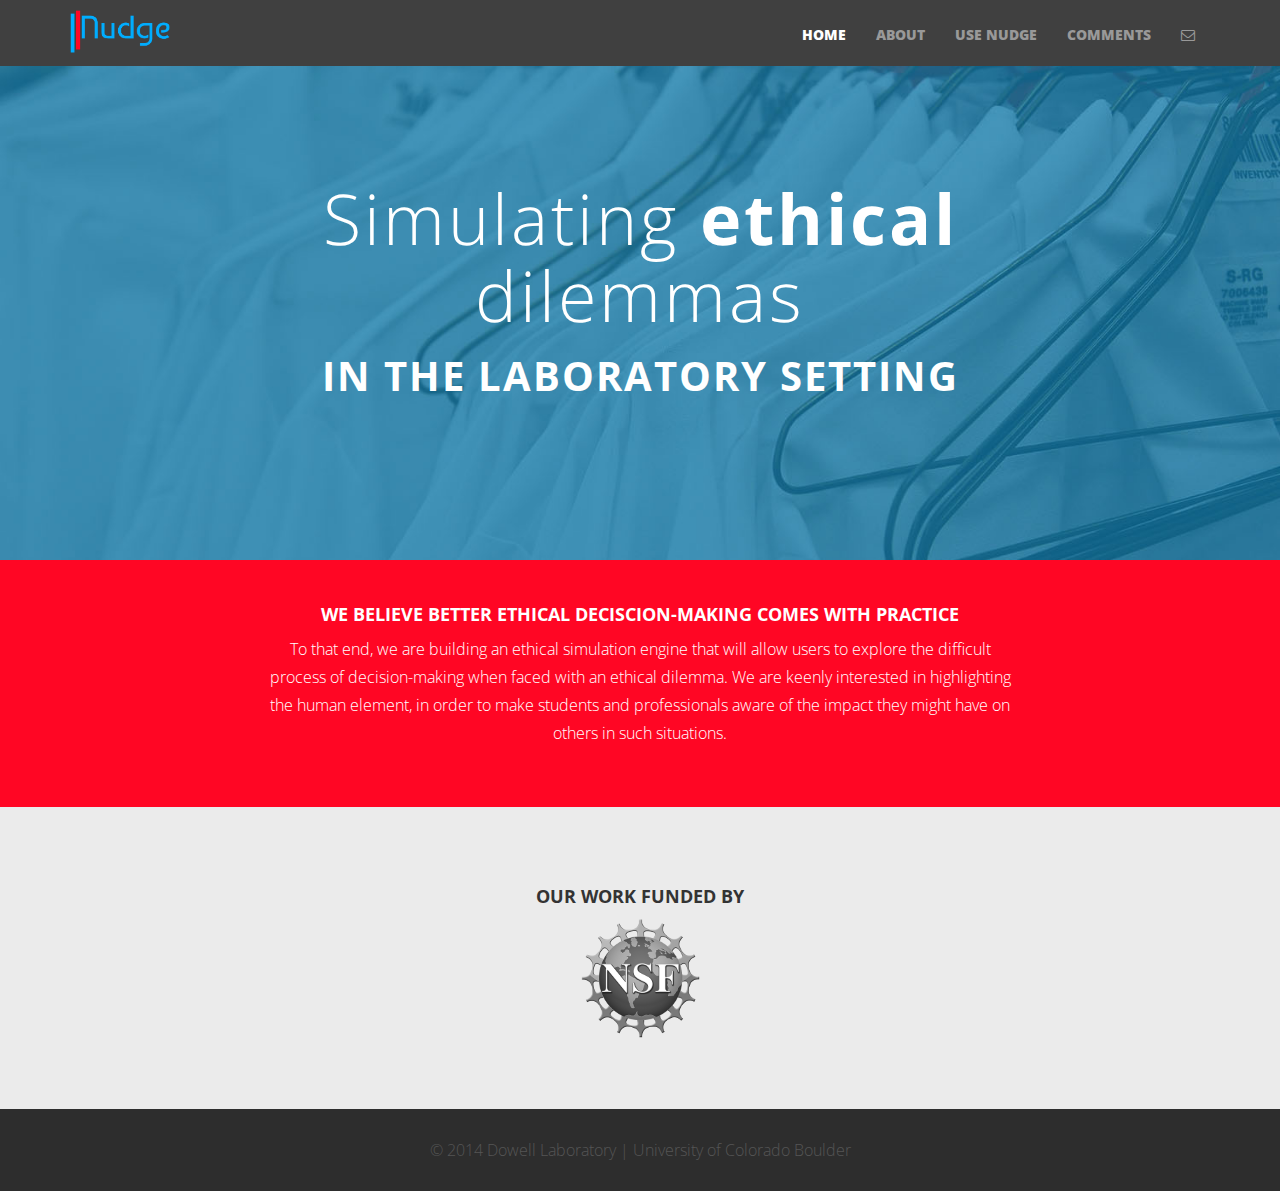
<file: index.html>
<!DOCTYPE html>
<html lang="en">
  <head>
    <meta charset="utf-8">
    <meta http-equiv="X-UA-Compatible" content="IE=edge">
    <meta name="viewport" content="width=device-width, initial-scale=1.0">
    <meta name="description" content="">
    <meta name="author" content="">
    <link rel="shortcut icon" href="assets/ico/favicon.png">

    <title>Nudge | towards more ethical outcomes</title>

    <!-- Bootstrap core CSS -->
    <link href="assets/css/bootstrap.css" rel="stylesheet">
    <link href="assets/css/font-awesome.min.css" rel="stylesheet">

    <!-- Custom styles for this template -->
    <link href="assets/css/main.css" rel="stylesheet">


    <!-- HTML5 shim and Respond.js IE8 support of HTML5 elements and media queries -->
    <!--[if lt IE 9]>
      <script src="https://oss.maxcdn.com/libs/html5shiv/3.7.0/html5shiv.js"></script>
      <script src="https://oss.maxcdn.com/libs/respond.js/1.3.0/respond.min.js"></script>
    <![endif]-->
  </head>

  <body>

    <!-- Fixed navbar -->
    <div class="navbar navbar-inverse navbar-fixed-top">
      <div class="container">
        <div class="navbar-header">
          <button type="button" class="navbar-toggle" data-toggle="collapse" data-target=".navbar-collapse">
            <span class="icon-bar"></span>
            <span class="icon-bar"></span>
            <span class="icon-bar"></span>
          </button>
          <a href="index.html"><img src="assets/img/logo.png" width="100px"></a>
        </div>
        <div class="navbar-collapse collapse">
          <ul class="nav navbar-nav navbar-right">
            <li class="active"><a href="index.html">HOME</a></li>
            <li><a href="about.html">ABOUT</a></li>
            <li><a href="index.php">USE NUDGE</a></li> 
            <li><a href="comments.php">COMMENTS</a></li>
            <li><a data-toggle="modal" data-target="#myModal" href="#myModal"><i class="fa fa-envelope-o"></i></a></li>
          </ul>
        </div><!--/.nav-collapse -->
      </div>
    </div>

	<div id="headerwrap">
		<div class="container">
			<div class="row centered">
				<div class="col-lg-8 col-lg-offset-2">
				<h1>Simulating <b>ethical</b> dilemmas</h1>
				<h2>in the laboratory setting</h2>
				</div>
			</div><!-- row -->
		</div><!-- container -->
	</div><!-- headerwrap -->


	<!--<div class="container w">
		<div class="row centered">
			<br><br>
			<div class="col-lg-4">
				<i class="fa fa-heart"></i>
				<h4>DESIGN</h4>
				<p>There are many variations of passages of Lorem Ipsum available, but the majority have suffered alteration in some form, by injected humour, or randomised words which don't look even believable.</p>
			</div><!-- col-lg-4 -->

	<!--		<div class="col-lg-4">
				<i class="fa fa-laptop"></i>
				<h4>BOOTSTRAP</h4>
				<p>There are many variations of passages of Lorem Ipsum available, but the majority have suffered alteration in some form, by injected humour, or randomised words which don't look even believable.</p>
			</div><!-- col-lg-4 -->

	<!--		<div class="col-lg-4">
				<i class="fa fa-trophy"></i>
				<h4>SUPPORT</h4>
				<p>There are many variations of passages of Lorem Ipsum available, but the majority have suffered alteration in some form, by injected humour, or randomised words which don't look even believable.</p>
			</div><!-- col-lg-4 -->
	<!--	</div><!-- row -->
	<!--	<br>
		<br>
	</div><!-- container -->


	<!-- PORTFOLIO SECTION -->
	<!--<div id="dg">
		<div class="container">
			<div class="row centered">
				<h4>LATEST WORKS</h4>
				<br>
				<div class="col-lg-4">
					<div class="tilt">
					<a href="#"><img src="assets/img/p01.png" alt=""></a>
					</div>
				</div>

				<div class="col-lg-4">
					<div class="tilt">
					<a href="#"><img src="assets/img/p03.png" alt=""></a>
					</div>
				</div>

				<div class="col-lg-4">
					<div class="tilt">
					<a href="#"><img src="assets/img/p02.png" alt=""></a>
					</div>
				</div>
			</div><!-- row -->
	<!--	</div><!-- container -->
	<!--</div><!-- DG -->


	<!-- FEATURE SECTION -->
	<!--<div class="container wb">
		<div class="row centered">
			<br><br>
			<div class="col-lg-8 col-lg-offset-2">
				<h4>WE CREATE FIRST CLASS DESIGN</h4>
				<p>By being true to the brand we represent, we elevate the audiences’ relationship to it. Like becomes love becomes a passion. Passion becomes advocacy. And we see the brand blossom from within, creating a whole story the audience embraces. That’s when the brand can truly flex its muscles.</p>
			<p><br/><br/></p>
			</div>
			<div class="col-lg-2"></div>
			<div class="col-lg-10 col-lg-offset-1">
				<img class="img-responsive" src="assets/img/munter.png" alt="">
			</div>
		</div><!-- row -->
	<!--</div><!-- container -->

	<div id="r">
		<div class="container">
			<div class="row centered">
				<div class="col-lg-8 col-lg-offset-2">
					<h4>WE BELIEVE BETTER ETHICAL DECISCION-MAKING COMES WITH PRACTICE</h4>
					<p>To that end, we are building an ethical simulation engine that will allow users to explore the difficult process of decision-making
					when faced with an ethical dilemma. We are keenly interested in highlighting the human element, in order to make 
					students and professionals aware of the impact they might have on others in such situations.
					</p>
				</div>
			</div><!-- row -->
		</div><!-- container -->
	</div><! -- r wrap -->

	<div id="lg">
		<div class="container">
			<div class="row centered">
				<h4>OUR WORK FUNDED BY</h4>
				<div class="col-lg-2 col-lg-offset-5">
					<img src="assets/img/nsf1.png" alt="">
				</div>
				
			</div><!-- row -->
		</div><!-- container -->
	</div><!-- dg -->
	
	
	<!-- FOOTER -->
	<div id="f">
		<div class="container">
			<div class="row centered">
				© 2014 Dowell Laboratory | University of Colorado Boulder
				<!--Add in social later <a href="#"><i class="fa fa-twitter"></i></a><a href="#"><i class="fa fa-facebook"></i></a><a href="#"><i class="fa fa-dribbble"></i></a> -->
		
			</div><!-- row -->
		</div><!-- container -->
	</div><!-- Footer -->


	<!-- MODAL FOR CONTACT -->
	<!-- Modal -->
	<div class="modal fade" id="myModal" tabindex="-1" role="dialog" aria-labelledby="myModalLabel" aria-hidden="true">
	  <div class="modal-dialog">
	    <div class="modal-content">
	      <div class="modal-header">
	        <button type="button" class="close" data-dismiss="modal" aria-hidden="true">&times;</button>
	        <h4 class="modal-title" id="myModalLabel">contact us</h4>
	      </div>
	      <div class="modal-body">
		        <div class="row centered">
		        	<p>Our lab is housed in the <a target="_blank" href="http://jscbb.colorado.edu">Jennie Smoly Carothers Biotechnology Building</a>
home of the University of Colorado's <a target="_blank" href="http://biofrontiers.colorado.edu">BioFrontiers Insitute</a>.</p>
		        	<p>
						<b>Mailing Address - send envelopes here</b><br>
						Dowell Laboratory<br>
						University of Colorado JSCBB<br>
						596 UCB, Boulder, CO 80309<br>
					</p>
					<p>
						<b>Shipping Address - send packages here</b><br>
						Dowell Laboratory<br>
						3415 Colorado Ave<br>
						Boulder, CO 80303<br>
					</p>
					<p>Visit us online at <a href="http://dowell.colorado.edu" target="_blank">dowell.colorado.edu</a></p>
		        </div>
	      </div>
	      <div class="modal-footer">
	        <button type="button" class="btn btn-danger" data-dismiss="modal">Close</button>
	      </div>
	    </div><!-- /.modal-content -->
	  </div><!-- /.modal-dialog -->
	</div><!-- /.modal -->


    <!-- Bootstrap core JavaScript
    ================================================== -->
    <!-- Placed at the end of the document so the pages load faster -->
    <script src="https://code.jquery.com/jquery-1.10.2.min.js"></script>
    <script src="assets/js/bootstrap.min.js"></script>
  </body>
</html>
</file>
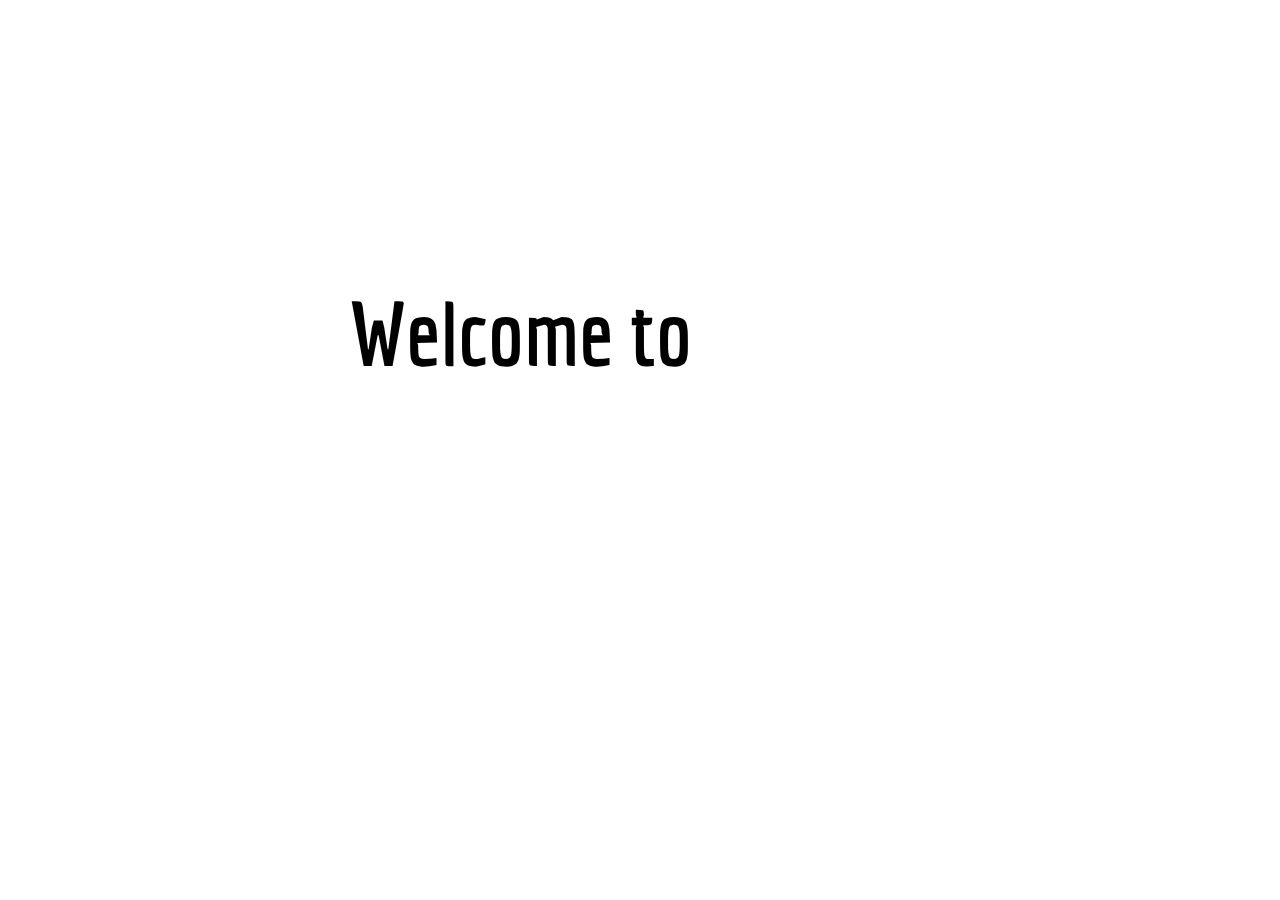
<file: test.html>
<!DOCTYPE html>
<html>
<head>
<meta charset="UTF-8">
<title>textillate.js DEMO</title>
<link rel="stylesheet" href="assets/css/contents.css">
<link rel="stylesheet" href="assets/css/animate.css">
<link href='http://fonts.googleapis.com/css?family=Economica:400,700' rel='stylesheet'>
<script src="assets/js/jquery-1.9.1.min.js"></script>
<script src="assets/js/jquery.lettering.js"></script>
<script src="assets/js/jquery.textillate.js"></script>
<script>
$(function () {
  $('h1').textillate({
    loop: true,
    minDisplayTime: 2000,
    initialDelay: 0,
    autoStart: true,
    inEffects: [],
    outEffects: [ 'hinge' ],
    in: {
      effect: 'fadeInLeftBig',
      delayScale: 1.5,
      delay: 50,
      sync: false,
      shuffle: false
    },
    out: {
      effect: 'hinge',
      delayScale: 1.5,
      delay: 50,
      sync: false,
      shuffle: false,
    }
  });
})
</script>
</head>

<body>
<div id="page">
  <h1>Welcome to NUDGE!</h1>
</div>
</body>
</html>
</file>
<file: assets/css/main.css>
/*
 * Author: Carlos Alvarez
 * URL: http://alvarez.is
 *
 * Project Name: SPOT - Free Bootstrap 3 Theme
 * Version: 1.0
 * URL: http://blacktie.co
 */
 
/* FONTS */
@import url(http://fonts.googleapis.com/css?family=Open+Sans:300,400,600,300italic,400italic,600italic);
@import url(http://fonts.googleapis.com/css?family=Raleway:400,300,700,900);

/* OVERALL ASPECT */

body {
  background-color: #f2f2f2;
    font-family: "Open Sans";
    font-weight: 300;
    font-size: 16px;
    color: #555;

    -webkit-font-smoothing: antialiased;
    -webkit-overflow-scrolling: touch;
    
    margin-top: 70px;
}

.audio { 
	border-style: solid; 
	border-color: white; 
	border-width: 2px;  
	margin-left: auto; 
	margin-right: auto; 
}

.myBtn { 
	position: fixed; 
}

.scorebox { 
	position: relative; 
}

p.user { 
	color: white; 
}

.reward-container { 
	/*margin-top: -55px; 
	border: 2px solid white; 
	border-radius: 4px;
	-moz-border-radius: 4px;
	-webkit-border-radius: 4px;
	overflow: hidden; /*notice*/
	background: white; 
} 

.game-info .badge-table { 
	margin-top: -55px; 
	border: 2px solid green; 
	border-radius: 4px;
	-moz-border-radius: 4px;
	-webkit-border-radius: 4px;
	overflow: hidden; /*notice*/
	background: white; 
}

.game-info img.dollar-bill{
   float: left;
   padding: 0 20px 20px 0;
}

.game-info {
	text-align: center; 
	color: white; 
	border-radius: 10px;
}

.score { 
	position: absolute; 
	top: -20px; 
	left: 80px; 
} 

.text-center.user{
	color: white; 
}

.message { 
	color: white; 
}

.cont.answers{
	color: white; 
}

.charBig {
    display: none;
}

.character-image-large-container:hover .charSmall {
    display: none;
}

.character-image-large-container:hover .charBig {
    display: block;
}

.charBig { 
	height: 237px;
	width: 75px;
}

.charSmall { 
	height: 213px;
	width: 62px;
	margin-left: 18px;
	opacity: 0.75;
}

.dataChar2 {
    display: none;
}

.postDoc-container:hover .dataChar {
    display: none;
}

.postDoc-container:hover .dataChar2 {
    display: block;
}

.dataChar2 { 
	height: 237px;
	width: 75px;
	margin-left: 18px;
}

.dataChar { 
	height: 213px;
	width: 62px;
	margin-left: 18px;
	opacity: 0.75;
}

.charPostBig {
    display: none;
}

.postDoc-container:hover .charPostSmall {
    display: none;
}

.postDoc-container:hover .charPostBig {
    display: block;
}

.charPostBig { 
	height: 237px;
	width: 75px;
	margin-left: 10px;
	margin-top: -15px; 
}

.charPostSmall { 
	height: 213px;
	width: 62px;
	margin-left: 18px;
	margin-top: -25px;
	opacity: 0.75;
}

.help-block { 
	color: #FF0000; 
}

.loginLink{
	color:  #0000FF; 
}

#scenariopanel {
	border: 1px solid #DDDDDD;
}

#scenariopanel .panel-body{
	padding: 0px 0px;
}

#scenariopanel .panel-heading {
	border-radius: 0px;
	background-color: #404040;
}

#scenariopanel .panel-title {
	border-radius: 0px;
	color: #FFFFFF;
	background-color: #404040;
	font-weight: 700;
	font-size: 16px;
}

#scenariopanel .scenario-title {
	font-weight: 300;
}

#scenariopanel .scenario-buttons {
	float: right;
	
}

#scenariopanel ul {
    list-style-type: none;
}

#scenariopanel .scenario-description {
	padding: 10px 10px;
	background-color: #F2F2F2;
	color: #000000;
	border-radius: 0px;
}

#scenariopanel .scenario-description i{
	font-size: 14px;
	color: #000000;
}

#scenariopanel .narrative-title {
	padding: 10px;
	background-color: #00ADFF;
	color: #FFFFFF;
}
#scenariopanel .narrative-description {
	font-size: 14px;
	padding-bottom: 10px;
}

#scenariopanel .list-group-item {
	border-radius: 0px;
	padding: 10px 10px;
	background-color: #ffffff;
	border-bottom: 3px solid #dddddd;
	border-top: 0px;
	border-left: 0px;
	border-right: 0px;
	position: relative;
	display: block;
	margin-bottom: -1px;
}

#scenariopanel .list-group {
  padding-left: 0;
  margin-bottom: 0px;
}

#scenariopanel .decision-options {
	padding: 0px;
	border: 1px solid #dddddd;
}

#scenariopanel .decision-option-title {
	/*background-color: #FF0624;*/
	border-bottom: 1px solid #DDDDDD;
	padding: 10px;
	color: #000000;
	
}


/* Titles */
h1, h2, h3, h4, h5, h6 {
    font-family: "Open Sans";
    font-weight: 300;
    color: #333;
}
#scenariotitle {
	font-family: "Open Sans";
	font-weight: 300;
	color: #333;
	text-align: center;
	font-size: 40px;
}

#decisionoptiontitle {
	font-family: "Open Sans";
	font-weight: 300;
	color: #333;
	text-align: center;
	font-size: 30px;
}

/* Paragraph & Typographic */
p {
    line-height: 28px;
    margin-bottom: 25px;
}

.centered {
    text-align: center;
}

/* Links */
a {
    color: #f85c37;
    word-wrap: break-word;

    -webkit-transition: color 0.1s ease-in, background 0.1s ease-in;
    -moz-transition: color 0.1s ease-in, background 0.1s ease-in;
    -ms-transition: color 0.1s ease-in, background 0.1s ease-in;
    -o-transition: color 0.1s ease-in, background 0.1s ease-in;
    transition: color 0.1s ease-in, background 0.1s ease-in;
}

a:hover,
a:focus {
    color: #7b7b7b;
    text-decoration: none;
    outline: 0;
}

a:before,
a:after {
    -webkit-transition: color 0.1s ease-in, background 0.1s ease-in;
    -moz-transition: color 0.1s ease-in, background 0.1s ease-in;
    -ms-transition: color 0.1s ease-in, background 0.1s ease-in;
    -o-transition: color 0.1s ease-in, background 0.1s ease-in;
    transition: color 0.1s ease-in, background 0.1s ease-in;
}

 hr {
    display: block;
    height: 1px;
    border: 0;
    border-top: 1px solid #ccc;
    margin: 1em 0;
    padding: 0;
}


.navbar {
	font-weight: 800;
	font-size: 14px;
	padding-top: 10px;
	padding-bottom: 5px;
}

.navbar-inverse {
	background: #404040;
	border-color: #404040;
}

.navbar-inverse .navbar-nav > .active > a {
	background: #404040;
	color: #FFFFFF;
}

.navbar-inverse .navbar-brand {
	color: #999999;
	font-weight: bolder;
	font-size: 22px;
	letter-spacing: 1px;
}

.navbar-inverse .navbar-brand i {
	color: #ff7878;
	font-size: 22px;
	letter-spacing: 1px;
}

/*TILT*/
.tilt {
  -webkit-transition: all 0.5s ease;
     -moz-transition: all 0.5s ease;
       -o-transition: all 0.5s ease;
      -ms-transition: all 0.5s ease;
          transition: all 0.5s ease;
}
 
.tilt:hover {
  -webkit-transform: rotate(-10deg);
     -moz-transform: rotate(-10deg);
       -o-transform: rotate(-10deg);
      -ms-transform: rotate(-10deg);
          transform: rotate(-10deg);
}

/* ==========================================================================
   Wrap Sections
   ========================================================================== */

#headerwrap {
	background: url(../img/header-bg.jpg) no-repeat center top;
	margin-top: -10px;
	padding-top:20px;
	text-align:center;
	background-attachment: relative;
	background-position: center center;
	min-height: 500px;
	width: 100%;
	
    -webkit-background-size: 100%;
    -moz-background-size: 100%;
    -o-background-size: 100%;
    background-size: 100%;

    -webkit-background-size: cover;
    -moz-background-size: cover;
    -o-background-size: cover;
    background-size: cover;
}

#headerwrap h1 {
	margin-top: 100px;
	color: white;
	font-size: 70px;
	font-weight: 300;
	letter-spacing: 3px;
}

#headerwrap h2 {
	color: white;
	font-size: 40px;
	font-weight: 700;
	letter-spacing: 2px;
	text-transform: uppercase;
}

/* Dark Grey Wrap */
#dg {
	background: #e0e0e0;
	padding-top: 70px;
	padding-bottom: 70px;
	text-align: center;
}

#dg h4 {
	font-weight: 700;
}

/* Light Grey */
#lg {
	background: #ebebeb;
	padding-top: 70px;
	padding-bottom: 70px;
	text-align: center;
}

#lg h4 {
	font-weight: 700;
}


/* Red Wrap */
#r {
	background: #ff0624;
	padding-top: 35px;
	padding-bottom: 35px;
}

#r h4 {
	color: white;
	font-weight: 700;
}

#r p {
	color: white;
}

/* Blue Wrap */

#blue {
	background: #00ADFF;
	padding-top: 35px;
	padding-bottom: 35px;
}

#blue h4 {
	color: white;
	font-weight: 700;
}

#blue p {
	color: white;
}



/* Footer Wrap */
#f {
	background: #2d2d2d;
	padding-top: 30px;
	padding-bottom: 30px;
}

#f i {
	color: #bdbdbd;
	font-size: 30px;
	padding: 20px;
}

#f i:hover {
	color: #ff7878;
}

/****** SECTIONS *****/

.w {
	padding-top: 35px;
}

.w h4 {
	font-weight: 700;
}

.w i {
	color: #ff7878;
	font-size: 30px;
}


.wb {
	padding-top: 35px;
	margin-bottom: 0px;
}

.wb h4 {
	font-weight: 700;
}

.desc {
	padding-top: 35px;
}

.desc h4 {
	font-weight: 700;
}

.desc i {
	color: #ff7878;
	font-size: 12px;
	padding: 5px;
}

/***** MODAL CONTACT *****/
.modal-content {
	border-radius: 0px;

}

.modal-header {
	background: #bdbdbd;
	color: white;
}

.modal-header h4 {
	font-weight: 700;
}

.modal-body {
	background: #f2f2f2;
    font-family: "Lato";
    font-weight: 300;
    font-size: 16px;
    color: #555;
}

.modal-footer {
	background: #f2f2f2;
	margin-top: 0px; 
}

/* ==========================================================================
   Pricing Tables
   ========================================================================== */
   
.pricing-option {
    padding-bottom: 40px;
}

.pricing-option .pricing-top {
    position: relative;
    background: #222;
    color: white;
    text-align: center;
    font-weight: bold;

    padding: 40px 20px 30px 20px;
    -webkit-box-sizing: border-box;
    -moz-box-sizing: border-box;
    box-sizing: border-box;
}

.pricing-option .pricing-top .special-label {
    display: block;
    width: 100%;
    position: absolute;
    top: 0;
    left: 0;
    background: #1abc9c;
    text-transform: uppercase;
    font-size: 15px;
    font-weight: bold;
    padding: 3px 0;
}

.special .pricing-top {
    background: black;
}

.pricing-option .pricing-edition {
    text-transform: uppercase;
    display: block;
    font-size: 25px;
    letter-spacing: 8px;
}

.pricing-option .price {
    display: inline-block;
    position: relative;
}

.pricing-option .price sup {
    position: absolute;
    top: 50px;
    left: -10px;
    font-size: 24px;
}

.pricing-option .price .price-amount {
    font-size: 108px;
    letter-spacing: -4px;
}

.pricing-option .price small {
    position: relative;
    left: -10px;
    font-size: 18px;
}

.pricing-option ul {
    list-style: none;
    margin: 0;
    background: #eee;
    text-align: center;
    padding-left: 0px;
}

.pricing-option ul li {
    border-bottom: solid 1px #e1e1e1;
    padding-top: 20px;
    padding-bottom: 20px;
}

.pricing-option .pricing-signup {
    display: block;
    text-align: center;
    font-size: 18px;
    font-weight: bold;
    padding: 15px 10px;
    color: white;
    background: #1abc9c;
}

.pricing-option .pricing-signup:hover {
    background: #ff7878;
}
</file>
<file: assets/css/contents.css>
@charset "utf-8";
/* ---------------------------------- */
/* contents.css                       */
/* ---------------------------------- */
/*
 *  *  TABLE OF CONTENTS
 *   *  
 *    *  @RESET
 *     *  @BODY
 *      *  @PAGE
 *       *  
 *        */



/* =================================
 *    @RESET from html5doctor.com Reset Stylesheet
 *    ================================= */
@charset "utf-8";html,body,div,span,object,iframe,h1,h2,h3,h4,h5,h6,p,blockquote,pre,abbr,address,cite,code,del,dfn,em,img,ins,kbd,q,samp,small,strong,sub,sup,var,b,i,dl,dt,dd,ol,ul,li,fieldset,form,label,legend,table,caption,tbody,tfoot,thead,tr,th,td,article,aside,canvas,details,figcaption,figure,footer,header,hgroup,menu,nav,section,summary,time,mark,audio,video{margin:0;padding:0;border:0;outline:0;font-size:100%;vertical-align:baseline;background:transparent}body{line-height:1}article,aside,details,figcaption,figure,footer,header,hgroup,menu,nav,section{display:block}nav ul{list-style:none}ul li{list-style-type:none}blockquote,q{quotes:none}blockquote:before,blockquote:after,q:before,q:after{content:'';content:none}a{margin:0;padding:0;font-size:100%;vertical-align:baseline;background:transparent}ins{background-color:#ff9;color:#000;text-decoration:none}mark{background-color:#ff9;color:#000;font-style:italic;font-weight:bold}del{text-decoration:line-through}abbr[title],dfn[title]{border-bottom:1px dotted;cursor:help}table{border-collapse:collapse;border-spacing:0}hr{display:block;height:1px;border:0;border-top:1px solid #ccc;margin:1em 0;padding:0}input,select{vertical-align:middle}


/* =================================
 *    @BODY/HTML
 *    ================================= */
html { font-size: 62.5%; }
body {
  background: #fff;
  color: #000;
  vertical-align: baseline;
  font-size: 1.0rem;
  font-family: 'Economica', sans-serif;
  line-height: 1.5;
}
a { overflow: hidden; outline: none; border: none; }


/* =================================
 *    @PAGE
 *    ================================= */
h1 {
  font-size: 9.0rem;
  text-align: center;
  margin-top: 265px;
}
</file>
